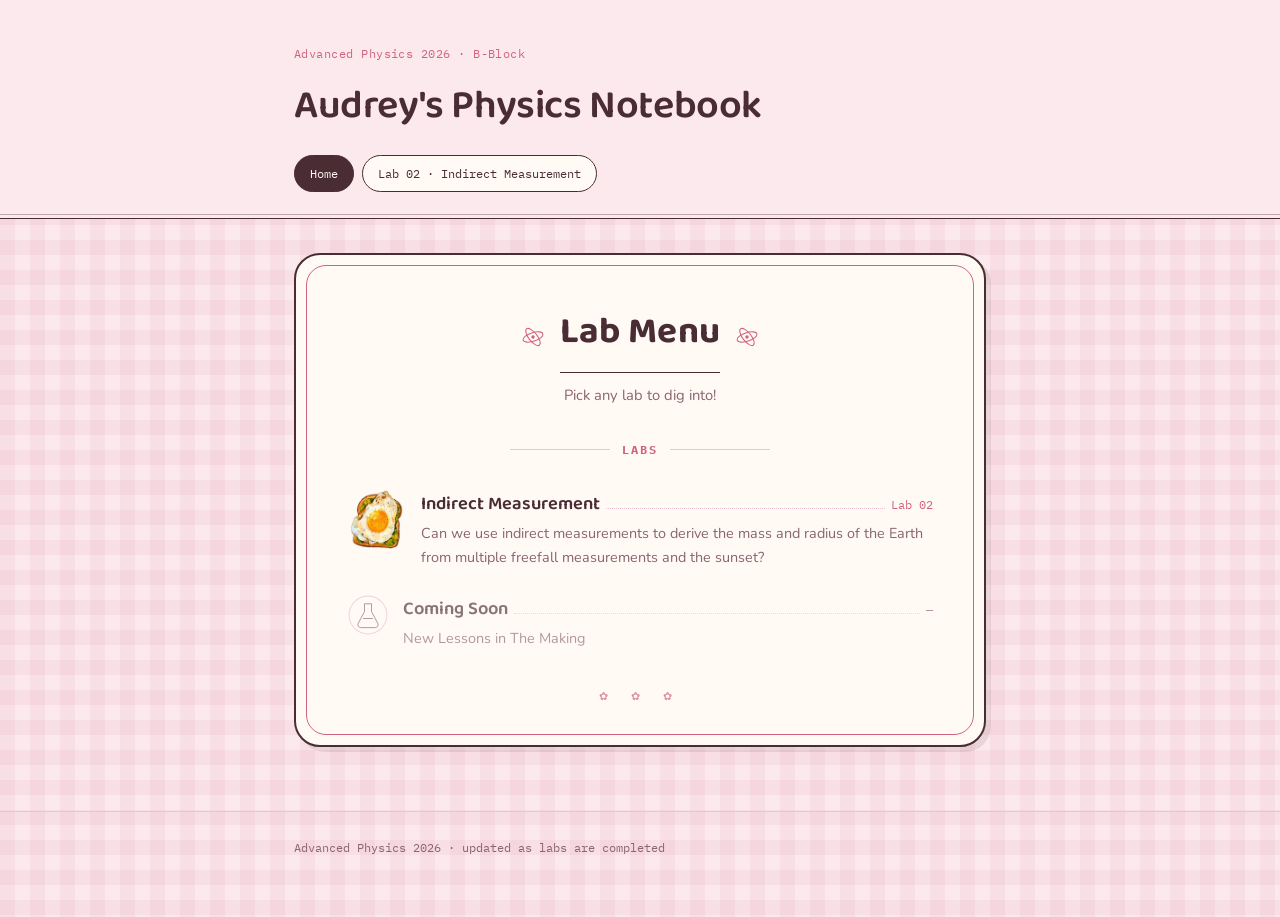
<file: index.html>
<!DOCTYPE html>
<html lang="en">
<head>
<meta charset="UTF-8" />
<meta name="viewport" content="width=device-width, initial-scale=1.0" />
<title>Audrey's Physics Notebook</title>
<link rel="preconnect" href="https://fonts.googleapis.com">
<link href="https://fonts.googleapis.com/css2?family=Fraunces:opsz,wght@9..144,500;9..144,600&family=Source+Serif+4:wght@400;500;600&family=IBM+Plex+Mono:wght@400;500&family=Baloo+2:wght@500;600;700&family=Nunito:wght@400;600;700&display=swap" rel="stylesheet">
<link rel="stylesheet" href="style.css" />
</head>
<body>

<header class="site-header">
  <div class="wrap">
    <p class="course">Advanced Physics 2026 &middot; B-Block</p>
    <h1>Audrey's Physics Notebook</h1>
    <nav class="site-nav">
      <a href="index.html">Home</a>
      <a href="lab-02-indirect-measurement.html">Lab 02 &middot; Indirect Measurement</a>
    </nav>
  </div>
</header>

<main class="wrap">
  <div class="menu-card">
    <div class="menu-card-inner">

      <div class="menu-heading">
        <span class="menu-flourish" aria-hidden="true">
          <svg viewBox="0 0 40 40" xmlns="http://www.w3.org/2000/svg">
            <ellipse cx="20" cy="20" rx="16" ry="6.5" fill="none" stroke="currentColor" stroke-width="1.6" transform="rotate(-18 20 20)"/>
            <ellipse cx="20" cy="20" rx="16" ry="6.5" fill="none" stroke="currentColor" stroke-width="1.6" transform="rotate(52 20 20)"/>
            <circle cx="20" cy="20" r="2.6" fill="currentColor"/>
          </svg>
        </span>
        <h2>Lab Menu</h2>
        <span class="menu-flourish" aria-hidden="true">
          <svg viewBox="0 0 40 40" xmlns="http://www.w3.org/2000/svg">
            <ellipse cx="20" cy="20" rx="16" ry="6.5" fill="none" stroke="currentColor" stroke-width="1.6" transform="rotate(-18 20 20)"/>
            <ellipse cx="20" cy="20" rx="16" ry="6.5" fill="none" stroke="currentColor" stroke-width="1.6" transform="rotate(52 20 20)"/>
            <circle cx="20" cy="20" r="2.6" fill="currentColor"/>
          </svg>
        </span>
      </div>
      <p class="menu-tagline">Pick any lab to dig into!</p>

      <h3 class="menu-section-title">Labs</h3>

      <a class="menu-row" href="lab-02-indirect-measurement.html">
        <span class="menu-dish-frame" aria-hidden="true">
          <img class="menu-dish-img" src="images/avocado-toast.png" alt="" />
        </span>
        <span class="menu-row-body">
          <span class="menu-row-head">
            <span class="menu-row-title">Indirect Measurement</span>
            <span class="menu-row-leader" aria-hidden="true"></span>
            <span class="menu-row-tag">Lab 02</span>
          </span>
          <span class="menu-row-desc">Can we use indirect measurements to derive the mass and radius of the Earth from multiple freefall measurements and the sunset?</span>
        </span>
      </a>

      <div class="menu-row is-soon">
        <span class="menu-row-icon" aria-hidden="true">
          <svg viewBox="0 0 60 60" xmlns="http://www.w3.org/2000/svg">
            <circle cx="30" cy="30" r="27" fill="var(--card)" stroke="var(--paper-line)" stroke-width="1.5"/>
            <path d="M25 14h10v11l9 17a4 4 0 01-3.5 6h-21a4 4 0 01-3.5-6l9-17z" fill="none" stroke="var(--ink-soft)" stroke-width="1.4"/>
            <line x1="23" y1="35" x2="37" y2="35" stroke="var(--ink-soft)" stroke-width="1.4"/>
          </svg>
        </span>
        <span class="menu-row-body">
          <span class="menu-row-head">
            <span class="menu-row-title">Coming Soon</span>
            <span class="menu-row-leader" aria-hidden="true"></span>
            <span class="menu-row-tag">&mdash;</span>
          </span>
          <span class="menu-row-desc">New Lessons in The Making</span>
        </span>
      </div>

      <div class="menu-divider" aria-hidden="true"><span>&#10047; &#10047; &#10047;</span></div>
    </div>
  </div>
</main>

<footer>
  <div class="wrap">Advanced Physics 2026 &middot; updated as labs are completed</div>
</footer>

<script src="script.js"></script>
</body>
</html>
</file>
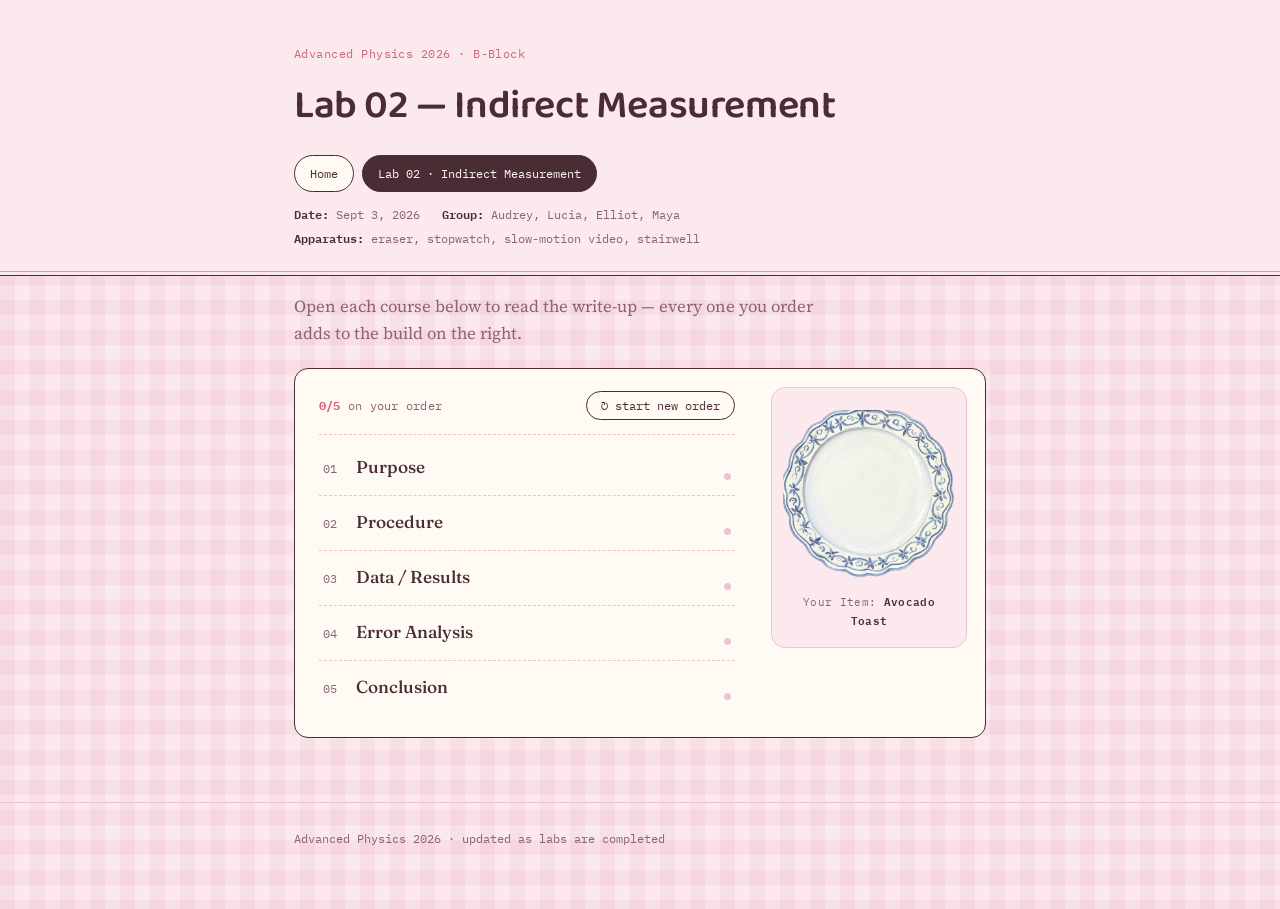
<file: lab-02-indirect-measurement.html>
<!DOCTYPE html>
<html lang="en">
<head>
<meta charset="UTF-8" />
<meta name="viewport" content="width=device-width, initial-scale=1.0" />
<title>Lab 02 &middot; Indirect Measurement &mdash; Audrey's Physics Notebook</title>
<link rel="preconnect" href="https://fonts.googleapis.com">
<link href="https://fonts.googleapis.com/css2?family=Fraunces:opsz,wght@9..144,500;9..144,600&family=Source+Serif+4:wght@400;500;600&family=IBM+Plex+Mono:wght@400;500&family=Baloo+2:wght@500;600;700&family=Nunito:wght@400;600;700&display=swap" rel="stylesheet">
<link rel="stylesheet" href="style.css" />
</head>
<body>

<header class="site-header">
  <div class="wrap">
    <p class="course">Advanced Physics 2026 &middot; B-Block</p>
    <h1>Lab 02 &mdash; Indirect Measurement</h1>
    <nav class="site-nav">
      <a href="index.html">Home</a>
      <a href="lab-02-indirect-measurement.html">Lab 02 &middot; Indirect Measurement</a>
    </nav>
    <p class="lab-meta">
      <span><b>Date:</b> Sept 3, 2026</span>
      <span><b>Group:</b> Audrey, Lucia, Elliot, Maya</span>
      <span><b>Apparatus:</b> eraser, stopwatch, slow-motion video, stairwell</span>
    </p>
  </div>
</header>

<main class="wrap">

  <p class="intro" style="margin-bottom:20px;">
    Open each course below to read the write-up &mdash; every one you order
    adds to the build on the right.
  </p>

  <div class="toast-game">
    <div class="toast-sections">
      <div class="toast-progress-row">
        <p class="toast-progress" id="toastProgress"><b>0/5</b> on your order</p>
        <button type="button" class="toast-reset" id="toastReset">&#8635; start new order</button>
      </div>

      <div class="accordion-item">
        <button class="accordion-trigger" aria-expanded="false" data-layer="layerToast" data-note="<b>Toast added</b><br>Goal: calculate Earth's mass within a factor of 10 of the accepted value.">
          <span class="topping-icon"></span> Purpose <span class="check">done</span>
        </button>
        <div class="accordion-panel">
          <div class="accordion-panel-inner">
            <p><b>Question:</b><br>
            &ldquo;Can I use indirect measurements to derive the mass and radius of the Earth from multiple freefall measurements and the sunset?&rdquo;</p>
            <p><b>Why it matters:</b><br>
            Being able to use indirect measurements to derive the mass of an object is important since it can help us measure masses that seem almost impossible to measure&ndash;like the Earth&rsquo;s mass. By proving that this method works, we can use it to measure the mass of other very large objects. For example, scientists could find the mass of Mars by using measurements of its gravitational acceleration and radius without having to directly place the planet on a scale, which is impossible.</p>
            <p><b>What are the underlying theories/ laws?</b><br>
            Newton&rsquo;s Law of Universal Gravitation:<br>
            F=G<span class="frac"><span class="frac-num">m<sub>1</sub>m<sub>2</sub></span><span class="frac-den">r<sup>2</sup></span></span><br>
            Kinematic Formula of Displacement:<br>
            &Delta;x = v&#8320;t + &frac12;at&sup2;<br>
            to find the radius of the Earth</p>
            <p><b>State a hypothesis</b><br>
            I predict that I will have an error within a factor of ten of the Earth&rsquo;s actual mass</p>
          </div>
        </div>
      </div>

      <div class="accordion-item">
        <button class="accordion-trigger" aria-expanded="false" data-layer="layerGuac" data-note="<b>Avocado mashed on</b><br>Switched from stopwatch to slo-mo timing partway through.">
          <span class="topping-icon"></span> Procedure <span class="check">done</span>
        </button>
        <div class="accordion-panel">
          <div class="accordion-panel-inner">
            <p><b>Materials</b></p>
            <ul>
              <li>Sunglasses</li>
              <li>Phone (for stopwatch and slo-mo videos)</li>
              <li>Notebook + pencil for recording</li>
              <li>Eraser (for dropping)</li>
              <li>Measure tape</li>
            </ul>
            <p><b>Sunset Measurement:</b></p>
            <ol>
              <li>Lie down facing the west.</li>
              <li>Watch for the sun to dip just below the horizon (make sure to wear sunglasses).</li>
              <li>Start the stopwatch once it has just gone past the horizon line.</li>
              <li>Quickly stand up.</li>
              <li>Stop the stopwatch once the sun dips below the horizon again.</li>
            </ol>
            <p><b>Freefall Measurement</b></p>
            <ol>
              <li>Find an eraser to drop, and choose a place to drop it that is at least 5m tall.</li>
              <li>Measure the height from which the object was dropped (in meters) using your measuring tape.</li>
              <li>Station a &ldquo;dropper&rdquo; at the top, and a &ldquo;timer&rdquo; at the bottom with a phone, notebook, and a writing utensil to record the times.</li>
              <li>The &ldquo;dropper&rdquo; should signal to the &ldquo;timer&rdquo; and then drop the eraser.</li>
              <li>Simultaneously, the &ldquo;timer&rdquo; should start the stopwatch as the &ldquo;dropper&rdquo; releases the eraser.</li>
              <li>The &ldquo;timer&rdquo; should then stop the stopwatch once the eraser hits the ground.</li>
              <li>Record the drop time.</li>
              <li>Repeat the drop procedure 14 more times.</li>
            </ol>
            <p><b>&ndash; Slo-mo Method (Used for final 5 measurements) &ndash;</b></p>
            <ol>
              <li>The &ldquo;timer&rdquo; should start a slo-mo video just before the &ldquo;dropper&rdquo; releases the eraser</li>
              <li>The &ldquo;timer&rdquo; should stop the video just after the eraser hits the ground, ensuring that the object remains in frame throughout.</li>
              <li>Record the drop time.</li>
              <li>Repeat this procedure 4 more times, recording the measurements</li>
            </ol>
            <ol start="9">
              <li>Find the average of all drop times to use in later measurements.</li>
            </ol>
          </div>
        </div>
      </div>

      <div class="accordion-item">
        <button class="accordion-trigger" aria-expanded="false" data-layer="layerEgg" data-note="<b>Egg layered on</b><br>Slo-mo trial gave g = 9.1 m/s&sup2;, closest to the accepted value.">
          <span class="topping-icon"></span> Data / Results <span class="check">done</span>
        </button>
        <div class="accordion-panel">
          <div class="accordion-panel-inner">
            <p><b>Measurements</b></p>
            <p style="font-family:var(--mono); font-size:0.82rem; color:var(--ink-soft);">Height eraser was dropped from: 5.03 m &middot; Observer height: 1.6 m &middot; Time measured at sunset: 8.36 s</p>
            <div class="data-table-wrap">
              <table>
                <thead>
                  <tr><th colspan="3">Stopwatch</th><th>Slo-Mo</th></tr>
                </thead>
                <tbody>
                  <tr><td>0.84</td><td>0.69</td><td>0.88</td><td>1.06</td></tr>
                  <tr><td>0.79</td><td>0.69</td><td>0.93</td><td>1.01</td></tr>
                  <tr><td>0.78</td><td>0.81</td><td>0.74</td><td>1.04</td></tr>
                  <tr><td>0.84</td><td>0.94</td><td>0.81</td><td>1.01</td></tr>
                  <tr><td>0.63</td><td>0.78</td><td>0.84</td><td>1.13</td></tr>
                </tbody>
              </table>
            </div>
            <p>Average (all)&nbsp; = (all times)/20 = 0.862s<br>
            Average (slo-mo) = 1.05s</p>
            <button class="notes-toggle" id="processToggle" aria-expanded="false">See Process</button>
            <div class="notes-image-wrap" id="processImage">
              <img src="images/data-results-notes.jpg" alt="Handwritten work: kinematic formula for g, mass of Earth from both timing methods, and radius of Earth from the sunset-timing method." />
            </div>

            <div class="predictor" style="margin-top:18px;">
              <label for="gInput">Try your own g (m/s&sup2;):</label>
              <input type="number" id="gInput" min="1" max="30" step="0.1" value="9.8" />
              <span class="result" id="gOutput"></span>
            </div>
          </div>
        </div>
      </div>

      <div class="accordion-item">
        <button class="accordion-trigger" aria-expanded="false" data-layer="layerChili" data-note="<b>Chili flakes added</b><br>Stopwatch reaction time was the biggest error source.">
          <span class="topping-icon"></span> Error Analysis <span class="check">done</span>
        </button>
        <div class="accordion-panel">
          <div class="accordion-panel-inner">
            <p><b>What went wrong:</b></p>
            <ol>
              <li>My group and I switched methods partway through, using a stopwatch for the first 15 drops and then switching to slo-mo for the last 5, since slo-mo helped remove the possibility of a reaction time error, and was therefore more reliable. Using the stopwatch made our combined average (stopwatch + slo-mo time points) 0.862 seconds less accurate than just the slo-mo average 1.05 seconds; Using these data points to find the gravitational acceleration gave us 13.5 m/s<sup>2</sup> (all time points used)&nbsp; and 9.1m/s<sup>2</sup> (only slo-mo timepoints used), with the latter being much closer to the actual gravitational acceleration of the Earth:</li>
              <li>I also believe that I also made an error when I was timing watching the sunset to capture the amount of time it took for it to fully set while standing up after crouching down. I believe this since I had a couple of trees and houses blocking my view of a perfect sunset, which could&rsquo;ve thrown off my timing. Since I only took one data point of this occurrence, there is a lot of room for mis-measurements and error as well.</li>
              <li>My group and I made an error when measuring the height from where we dropped the eraser to where the eraser hit the ground, so we had to use another group&rsquo;s data that dropped their item from the same stairwell. This could be a contention since the other group could&rsquo;ve dropped their item from a different height point, and they could&rsquo;ve made some errors when measuring the height.</li>
            </ol>
            <p><b>How to fix it:</b></p>
            <ol>
              <li>To fix these possible points of errors, the next time that we do this lab I would use slo-mo to time the eraser drop, instead of switching methods. I would also make sure that we get multiple measures of the height from where we dropped the eraser to make sure that we wouldn&rsquo;t have to rely on another team&rsquo;s data. I would also get at least two data points for my timing for the sunset.</li>
            </ol>
            <p><b>Percentage of error:</b></p>
            <ol>
              <li>%Error = <span class="frac"><span class="frac-num">V<sub>calc</sub> &minus; V<sub>exp</sub></span><span class="frac-den">V<sub>exp</sub></span></span></li>
              <li>Our percentage of error in this lab (using all time points) is: <span class="frac"><span class="frac-num">1.5 &times; 10<sup>25</sup>kg &minus; 5.97 &times; 10<sup>24</sup>kg</span><span class="frac-den">5.97 &times; 10<sup>24</sup>kg</span></span> &times; 100 = 151% error</li>
              <li>Our percentage of error in this lab (using just slo-mo time points) is:</li>
              <li><span class="frac"><span class="frac-num">1.04 &times; 10<sup>25</sup>kg &minus; 5.97 &times; 10<sup>24</sup>kg</span><span class="frac-den">5.97 &times; 10<sup>24</sup>kg</span></span> &times; 100 = 74.2% error</li>
            </ol>
          </div>
        </div>
      </div>

      <div class="accordion-item">
        <button class="accordion-trigger" aria-expanded="false" data-layer="layerHerbs" data-note="<b>Microgreens finished</b><br>Hypothesis confirmed — within a factor of 10 of Earth's true mass.">
          <span class="topping-icon"></span> Conclusion <span class="check">done</span>
        </button>
        <div class="accordion-panel">
          <div class="accordion-panel-inner">
            <p><b>Do your results make sense?</b><br>
            I would say that my results make sense are relatively accurate, as the actual mass of the Earth is 5.97&times;10<sup>24</sup> kg, while my results for my (all time) trial was 1.5 &times; 10<sup>25</sup> kg, and the results of my (slo-mo) was 1.04 &times; 10<sup>25</sup> kg, a factor of 2.5 and 1.7 off, respectively.</p>
            <p><b>Is your hypothesis confirmed?</b><br>
            My hypothesis is confirmed as my results are within a margin of 10 off of the actual mass of the Earth in kilograms. I got the Earth&rsquo;s mass to be 1.5 &times; 10<sup>25</sup>kg and 1.04 &times; 10<sup>24</sup>kg, around 2.5 and 1.7 times the actual mass of the Earth, whose mass is 5.97&times;10<sup>24</sup>kg, which are well within the factor of ten margin that I allotted to myself in my hypothesis.</p>
            <p style="font-family:var(--mono); font-size:0.82rem; color:var(--ink-soft);">Outside Sources: Liv&rsquo;s group from B-block provided us with the measurement of the stairwell since our data was incorrect</p>
          </div>
        </div>
      </div>
    </div>

    <div class="toast-plate-col">
      <div class="toast-stack">
        <img class="plate-img" src="images/plate.png" alt="" />

        <div class="toast-food">
          <img id="layerToast" class="toast-layer toast-img toast-img-bread" src="images/toast_layer.webp" alt="" />

          <img id="layerGuac" class="toast-layer toast-img toast-img-guac" src="images/guac_layer.webp" alt="" />

          <img id="layerEgg" class="toast-layer toast-img toast-img-egg" src="images/egg_layer.webp" alt="" />

          <svg id="layerChili" class="toast-layer toast-img-chili" viewBox="0 0 500 500" xmlns="http://www.w3.org/2000/svg">
            <g fill="#c23b1c">
              <rect x="256" y="152" width="8" height="5" rx="1.2" transform="rotate(20 260 154)"/>
              <rect x="257" y="349" width="8" height="5" rx="1.2" transform="rotate(-15 261 351)"/>
              <rect x="131" y="306" width="8" height="5" rx="1.2" transform="rotate(40 135 308)"/>
              <rect x="275" y="379" width="8" height="5" rx="1.2" transform="rotate(-25 279 381)"/>
              <rect x="189" y="316" width="7" height="5" rx="1.2" transform="rotate(10 192 318)"/>
              <rect x="165" y="278" width="8" height="5" rx="1.2" transform="rotate(-40 169 280)"/>
              <rect x="224" y="361" width="7" height="5" rx="1.2" transform="rotate(60 227 363)"/>
              <rect x="205" y="188" width="7" height="5" rx="1.2" transform="rotate(-10 208 190)"/>
            </g>
          </svg>

          <svg id="layerHerbs" class="toast-layer toast-img-herbs" viewBox="0 0 500 500" xmlns="http://www.w3.org/2000/svg">
            <g stroke="#3f7a3a" stroke-width="1.6" fill="#6bae4f">
              <path d="M90,222 q-16,-6 -18,-22 q16,3 20,16 q2,4 -2,6 Z"/>
              <path d="M58,244 q-16,2 -22,-12 q15,-5 22,6 q3,4 0,6 Z"/>
              <path d="M432,310 q16,-4 20,-20 q-16,1 -21,14 q-2,4 1,6 Z"/>
              <path d="M440,330 q15,4 23,-8 q-14,-7 -22,3 q-3,3 -1,5 Z"/>
              <path d="M206,362 q-4,15 -20,19 q-2,-16 11,-22 q4,-2 9,3 Z"/>
            </g>
          </svg>
        </div>
      </div>
      <span class="toast-plate-caption">Your Item: <b>Avocado Toast</b></span>
    </div>
  </div>

</main>

<footer>
  <div class="wrap">Advanced Physics 2026 &middot; updated as labs are completed</div>
</footer>

<script src="script.js"></script>
<script>
  const G = 6.674e-11, R = 6.371e6, trueMass = 5.97e24;
  const gInput = document.getElementById("gInput");
  const gOutput = document.getElementById("gOutput");
  function updateMass() {
    const g = parseFloat(gInput.value);
    if (isNaN(g) || g <= 0) { gOutput.textContent = "Enter a positive g."; return; }
    const M = (g * R * R) / G;
    const pctErr = ((M - trueMass) / trueMass) * 100;
    gOutput.innerHTML = `M = <b>${M.toExponential(2)} kg</b> (${pctErr >= 0 ? "+" : ""}${pctErr.toFixed(1)}% error)`;
  }
  gInput.addEventListener("input", updateMass);
  updateMass();

  initToastGame();
  initProcessToggle("processToggle", "processImage");
</script>
</body>
</html>
</file>
<file: style.css>
/* ============================================================
   Design tokens
   ============================================================ */
:root {
  --paper: #fbe9ee;
  --paper-line: #eec3d1;
  --card: #fffaf4;
  --ink: #4a2c34;
  --ink-soft: #8a6470;
  --accent: #66784a;   /* avocado */
  --accent-2: #d1637e; /* berry / cafe pink */
  --accent-3: #c9903a; /* toasty caramel, used sparingly */
  --radius: 14px;
  --display: "Fraunces", "Source Serif 4", Georgia, serif;
  --display-cute: "Baloo 2", var(--display);
  --serif: "Source Serif 4", Georgia, "Times New Roman", serif;
  --cute: "Nunito", var(--serif);
  --mono: "IBM Plex Mono", "SFMono-Regular", Consolas, monospace;
}

* { box-sizing: border-box; }

html { scroll-behavior: smooth; }

body {
  margin: 0;
  font-family: var(--serif);
  color: var(--ink);
  background-color: var(--paper);
  background-image:
    linear-gradient(90deg, rgba(198,93,120,0.07) 50%, transparent 50%),
    linear-gradient(rgba(198,93,120,0.07) 50%, transparent 50%);
  background-size: 30px 30px;
  line-height: 1.65;
}

@media (prefers-reduced-motion: reduce) {
  html { scroll-behavior: auto; }
  * { transition: none !important; animation: none !important; }
}

a { color: var(--accent-2); }
a:hover { color: var(--ink); }
a:focus-visible, button:focus-visible {
  outline: 2px solid var(--accent);
  outline-offset: 2px;
}

.wrap {
  max-width: 740px;
  margin: 0 auto;
  padding: 0 24px;
}

/* ============================================================
   Header / masthead
   ============================================================ */
.site-header {
  background: var(--paper);
  border-bottom: 1px solid var(--ink);
  position: relative;
}

.site-header::after {
  content: "";
  position: absolute;
  left: 0; right: 0; bottom: 3px;
  height: 1px;
  background: var(--ink);
  opacity: 0.35;
}

.site-header .wrap {
  padding-top: 44px;
  padding-bottom: 26px;
}

.site-header .course {
  font-family: var(--mono);
  font-size: 0.72rem;
  color: var(--accent-2);
  letter-spacing: 0.04em;
  margin: 0 0 10px;
}

.site-header h1 {
  font-family: var(--display-cute);
  font-size: 2.5rem;
  font-weight: 600;
  letter-spacing: -0.01em;
  margin: 0 0 16px;
  color: var(--ink);
}

.site-nav {
  display: flex;
  flex-wrap: wrap;
  gap: 8px;
}

.site-nav a {
  font-family: var(--mono);
  font-size: 0.78rem;
  text-decoration: none;
  color: var(--ink);
  border: 1.5px solid var(--ink);
  border-radius: 999px;
  padding: 7px 15px;
  background: var(--card);
  transition: background-color 0.2s ease, color 0.2s ease,
    border-color 0.2s ease;
}

.site-nav a:hover {
  background: var(--accent-2);
  border-color: var(--accent-2);
  color: var(--card);
}

.site-nav a:active {
  background: var(--accent);
  border-color: var(--accent);
  color: var(--card);
}

.site-nav a.current {
  background: var(--ink);
  border-color: var(--ink);
  color: var(--card);
}

/* ============================================================
   Lab menu (home page)
   ============================================================ */
.intro {
  max-width: 58ch;
  color: var(--ink-soft);
  font-size: 1.05rem;
}

.menu-card {
  margin: 34px 0 60px;
  background: var(--card);
  border: 2px solid var(--ink);
  border-radius: 26px;
  padding: 10px;
  box-shadow: 5px 5px 0 rgba(74, 44, 52, 0.1);
  animation: menu-rise 0.7s ease-out both;
}

@keyframes menu-rise {
  from { opacity: 0; transform: translateY(46px); }
  to { opacity: 1; transform: translateY(0); }
}

.menu-card-inner {
  border: 1.5px solid var(--accent-2);
  border-radius: 20px;
  padding: 36px 32px 28px;
}

.menu-heading {
  display: flex;
  align-items: center;
  justify-content: center;
  gap: 14px;
}

.menu-heading h2 {
  font-family: var(--display-cute);
  font-size: 2.3rem;
  font-weight: 700;
  letter-spacing: 0.01em;
  margin: 0;
  color: var(--ink);
}

.menu-flourish {
  color: var(--accent-2);
  line-height: 1;
}

.menu-flourish svg { width: 26px; height: 26px; display: block; }

.menu-tagline {
  text-align: center;
  font-family: var(--cute);
  font-size: 0.92rem;
  color: var(--ink-soft);
  margin: 10px 0 0;
}

.menu-section-title {
  display: flex;
  align-items: center;
  gap: 12px;
  justify-content: center;
  font-family: var(--mono);
  font-size: 0.74rem;
  letter-spacing: 0.16em;
  text-transform: uppercase;
  color: var(--accent-2);
  margin: 32px 0 18px;
}

.menu-section-title::before,
.menu-section-title::after {
  content: "";
  flex: 1;
  max-width: 100px;
  height: 1px;
  background: var(--paper-line);
}

.menu-row {
  display: flex;
  gap: 14px;
  align-items: flex-start;
  padding: 12px 8px;
  text-decoration: none;
  color: inherit;
  border-radius: var(--radius);
  transition: background-color 0.15s ease;
}

a.menu-row:hover { background: rgba(209, 99, 126, 0.1); }
a.menu-row:active { background: rgba(102, 120, 74, 0.12); }

.menu-row-icon { flex: none; }
.menu-row-icon svg { width: 42px; height: 42px; display: block; }

.menu-dish-frame {
  flex: none;
  width: 60px;
  height: 60px;
  display: flex;
  align-items: center;
  justify-content: center;
}

.menu-dish-img {
  width: 100%;
  height: 100%;
  object-fit: contain;
  display: block;
}

.menu-row-body { flex: 1; min-width: 0; }

.menu-row-head {
  display: flex;
  align-items: baseline;
  gap: 6px;
}

.menu-row-title {
  font-family: var(--display-cute);
  font-size: 1.15rem;
  font-weight: 600;
  color: var(--ink);
  white-space: nowrap;
}

.menu-row-leader {
  flex: 1;
  border-bottom: 1px dotted var(--paper-line);
  margin-bottom: 4px;
}

.menu-row-tag {
  font-family: var(--mono);
  font-size: 0.78rem;
  color: var(--accent-2);
  white-space: nowrap;
}

.menu-row-desc {
  display: block;
  font-family: var(--cute);
  font-size: 0.9rem;
  color: var(--ink-soft);
  margin-top: 3px;
}

.menu-row.is-soon { opacity: 0.65; }
.menu-row.is-soon .menu-row-tag { color: var(--ink-soft); }

.menu-divider {
  text-align: center;
  margin-top: 24px;
  letter-spacing: 10px;
  font-size: 0.7rem;
}
.menu-divider span { color: var(--accent-2); opacity: 0.7; }

@media (max-width: 560px) {
  .menu-card-inner { padding: 28px 18px 22px; }
  .menu-heading h2 { font-size: 1.7rem; }
  .menu-row-title { white-space: normal; }
}

/* ============================================================
   Lab page
   ============================================================ */
.lab-meta {
  font-family: var(--mono);
  font-size: 0.78rem;
  color: var(--ink-soft);
  display: flex;
  flex-wrap: wrap;
  gap: 4px 22px;
  margin: 12px 0 0;
}

.lab-meta span b {
  color: var(--ink);
  font-weight: 600;
}

/* ============================================================
   Inline fraction display (numerator over denominator)
   ============================================================ */
.frac {
  display: inline-flex;
  flex-direction: column;
  vertical-align: middle;
  text-align: center;
  margin: 0 5px;
  line-height: 1.3;
  font-size: 0.94em;
}

.frac-num {
  padding: 0 4px 2px;
  border-bottom: 1.3px solid currentColor;
}

.frac-den {
  padding: 2px 4px 0;
}

section { margin: 48px 0; }

h2 {
  font-family: var(--display);
  font-weight: 500;
  font-size: 1.4rem;
  margin: 0 0 14px;
  padding-bottom: 10px;
  border-bottom: 1px solid var(--ink);
}

.data-table-wrap { overflow-x: auto; }

table {
  border-collapse: collapse;
  width: 100%;
  font-family: var(--mono);
  font-size: 0.85rem;
  background: var(--card);
}

caption {
  text-align: left;
  font-family: var(--serif);
  font-style: italic;
  font-size: 0.92rem;
  color: var(--ink-soft);
  margin-bottom: 10px;
  caption-side: top;
}

th, td {
  border: 1px solid var(--paper-line);
  padding: 9px 12px;
  text-align: right;
}

th:first-child, td:first-child { text-align: left; }

thead th {
  background: var(--ink);
  color: var(--paper);
  font-weight: 500;
}

tbody tr:nth-child(even) { background: #f4efe4; }

.chart-box {
  background: var(--card);
  border: 1px solid var(--paper-line);
  border-radius: var(--radius);
  padding: 22px;
}

.downloads {
  display: flex;
  flex-wrap: wrap;
  gap: 12px;
}

.downloads a {
  font-family: var(--mono);
  font-size: 0.82rem;
  text-decoration: none;
  color: var(--ink);
  border: 1px solid var(--ink);
  border-radius: var(--radius);
  padding: 9px 14px;
  background: var(--card);
}

.downloads a:hover { background: var(--ink); color: var(--paper); }

.downloads a::before {
  content: "\2193  ";
  color: var(--accent-2);
}

/* ============================================================
   Interactive controls (predictor, chart toggle)
   ============================================================ */
.predictor {
  background: var(--card);
  border: 1px solid var(--paper-line);
  border-radius: var(--radius);
  padding: 20px;
  display: flex;
  flex-wrap: wrap;
  align-items: center;
  gap: 14px;
  font-family: var(--mono);
  font-size: 0.88rem;
}

.predictor label { color: var(--ink-soft); }

.predictor input[type="number"] {
  font-family: var(--mono);
  font-size: 0.92rem;
  width: 7ch;
  padding: 6px 8px;
  border: 1px solid var(--ink);
  border-radius: var(--radius);
  background: var(--paper);
  color: var(--ink);
}

.predictor input[type="number"]:focus {
  outline: 2px solid var(--accent);
  outline-offset: 1px;
}

.predictor .result { color: var(--ink); }

.chart-toggle {
  display: flex;
  align-items: center;
  gap: 8px;
  font-family: var(--mono);
  font-size: 0.8rem;
  color: var(--ink-soft);
  margin-top: 14px;
}

.chart-toggle input { accent-color: var(--accent-2); }

/* ============================================================
   Build-your-own-toast — the order-ticket module
   ============================================================ */
.toast-game {
  display: grid;
  grid-template-columns: 1fr 210px;
  gap: 30px;
  align-items: start;
  background: var(--card);
  border: 1px solid var(--ink);
  border-radius: var(--radius);
  padding: 4px;
}

@media (max-width: 620px) {
  .toast-game { grid-template-columns: 1fr; }
  .toast-plate-col { order: -1; margin: 0 auto; }
}

.toast-sections { padding: 18px 6px 18px 20px; }

.toast-progress-row {
  display: flex;
  align-items: baseline;
  justify-content: space-between;
  gap: 12px;
  margin: 0 0 6px;
  padding-bottom: 14px;
  border-bottom: 1px dashed var(--paper-line);
}

.toast-progress {
  font-family: var(--mono);
  font-size: 0.75rem;
  color: var(--ink-soft);
  margin: 0;
  letter-spacing: 0.02em;
}

.toast-progress b { color: var(--accent-2); }

.toast-reset {
  font-family: var(--mono);
  font-size: 0.72rem;
  color: var(--ink);
  background: var(--card);
  border: 1.5px solid var(--ink);
  border-radius: 999px;
  padding: 6px 14px;
  cursor: pointer;
  white-space: nowrap;
  transition: background-color 0.15s ease, color 0.15s ease,
    border-color 0.15s ease;
}

.toast-reset:hover {
  background: var(--accent-2);
  border-color: var(--accent-2);
  color: var(--card);
}

.toast-reset:active {
  background: var(--accent);
  border-color: var(--accent);
  color: var(--card);
}

/* ============================================================
   See Process toggle — reveals a scan of handwritten work
   ============================================================ */
.notes-toggle {
  font-family: var(--mono);
  font-size: 0.8rem;
  color: var(--ink);
  background: var(--card);
  border: 1.5px solid var(--ink);
  border-radius: 999px;
  padding: 8px 16px;
  cursor: pointer;
  transition: background-color 0.15s ease, color 0.15s ease,
    border-color 0.15s ease;
}

.notes-toggle:hover {
  background: var(--accent-2);
  border-color: var(--accent-2);
  color: var(--card);
}

.notes-toggle:active {
  background: var(--accent);
  border-color: var(--accent);
  color: var(--card);
}

.notes-image-wrap {
  max-height: 0;
  overflow: hidden;
  transition: max-height 0.4s ease;
}

.notes-image-wrap.show {
  max-height: 3000px;
  margin-top: 16px;
}

.notes-image-wrap img {
  display: block;
  width: 100%;
  max-width: 560px;
  border: 1px solid var(--paper-line);
  border-radius: var(--radius);
}

.toast-sections { counter-reset: item; }

.accordion-item {
  border-bottom: 1px dashed var(--paper-line);
  counter-increment: item;
}
.accordion-item:last-child { border-bottom: none; }

.accordion-trigger {
  width: 100%;
  display: flex;
  align-items: baseline;
  gap: 14px;
  background: none;
  border: none;
  font-family: var(--display);
  font-size: 1.08rem;
  font-weight: 500;
  color: var(--ink);
  text-align: left;
  padding: 15px 4px;
  cursor: pointer;
}

.accordion-trigger .topping-icon {
  font-family: var(--mono);
  font-size: 0.75rem;
  font-weight: 400;
  color: var(--ink-soft);
  width: 1.6em;
  flex: none;
}

.accordion-trigger .topping-icon::before {
  content: counter(item, decimal-leading-zero);
}

.accordion-trigger .check {
  margin-left: auto;
  width: 7px;
  height: 7px;
  border-radius: 50%;
  background: var(--paper-line);
  flex: none;
  font-size: 0;
  line-height: 0;
  color: transparent;
  overflow: hidden;
}

.accordion-trigger[aria-expanded="true"] .check,
.accordion-trigger.done .check { background: var(--accent); }

.accordion-panel {
  max-height: 0;
  overflow: hidden;
  transition: max-height 0.35s ease;
}

.accordion-panel.open { max-height: 2400px; }

.accordion-panel-inner {
  padding: 0 4px 22px 38px;
  color: var(--ink-soft);
}

.accordion-panel-inner p { margin-top: 0; }

.toast-plate-col {
  position: sticky;
  top: 16px;
  display: flex;
  flex-direction: column;
  align-items: center;
  gap: 12px;
  background: var(--paper);
  border: 1px solid var(--paper-line);
  border-radius: var(--radius);
  padding: 20px 16px 16px;
  margin: 14px 14px 14px 0;
}

.toast-plate-col svg { width: 170px; height: auto; }

.toast-stack {
  position: relative;
  width: 172px;
  aspect-ratio: 1 / 1;
}

.plate-img {
  position: absolute;
  inset: 0;
  width: 100%;
  height: 100%;
  object-fit: contain;
  display: block;
}

.toast-food {
  position: absolute;
  inset: 0;
  width: 100%;
  height: 100%;
  transform: scale(0.82) translateY(-1%);
  transform-origin: 50% 50%;
}

.toast-img {
  position: absolute;
  height: auto;
  display: block;
}

.toast-stack svg.toast-layer {
  position: absolute;
  top: 0;
  left: 0;
  width: 100%;
  height: 100%;
}

.toast-img-bread { left: 2%; top: 8.4%; width: 96%; }
.toast-img-guac  { left: -2%; top: 21%; width: 104%; }
.toast-img-egg   { left: 0%; top: 20%; width: 100%; }

.toast-layer {
  opacity: 0;
  transform: translateY(6px) scale(0.9);
  transform-origin: center;
  transition: opacity 0.4s ease, transform 0.4s ease;
}

.toast-layer.show {
  opacity: 1;
  transform: translateY(0) scale(1);
}

.toast-plate-caption {
  font-family: var(--mono);
  font-size: 0.7rem;
  letter-spacing: 0.03em;
  color: var(--ink-soft);
  text-align: center;
}

.toast-plate-caption b { color: var(--ink); font-weight: 600; }

/* order-ticket notifications, receipt-style */
.toast-notifications {
  position: fixed;
  right: 18px;
  bottom: 18px;
  display: flex;
  flex-direction: column;
  gap: 8px;
  z-index: 100;
}

.toast-note {
  font-family: var(--mono);
  font-size: 0.8rem;
  line-height: 1.5;
  background: var(--card);
  color: var(--ink);
  padding: 12px 16px;
  border: 1px solid var(--ink);
  border-left: 3px solid var(--accent-2);
  border-radius: 0;
  box-shadow: 3px 3px 0 rgba(42,35,32,0.12);
  opacity: 0;
  transform: translateY(8px);
  transition: opacity 0.25s ease, transform 0.25s ease;
  max-width: 270px;
}

.toast-note b { color: var(--accent-2); font-weight: 600; }

.toast-note.show { opacity: 1; transform: translateY(0); }

footer {
  border-top: 1px solid var(--paper-line);
  margin-top: 64px;
  padding: 26px 0 60px;
  font-family: var(--mono);
  font-size: 0.75rem;
  color: var(--ink-soft);
}
</file>
